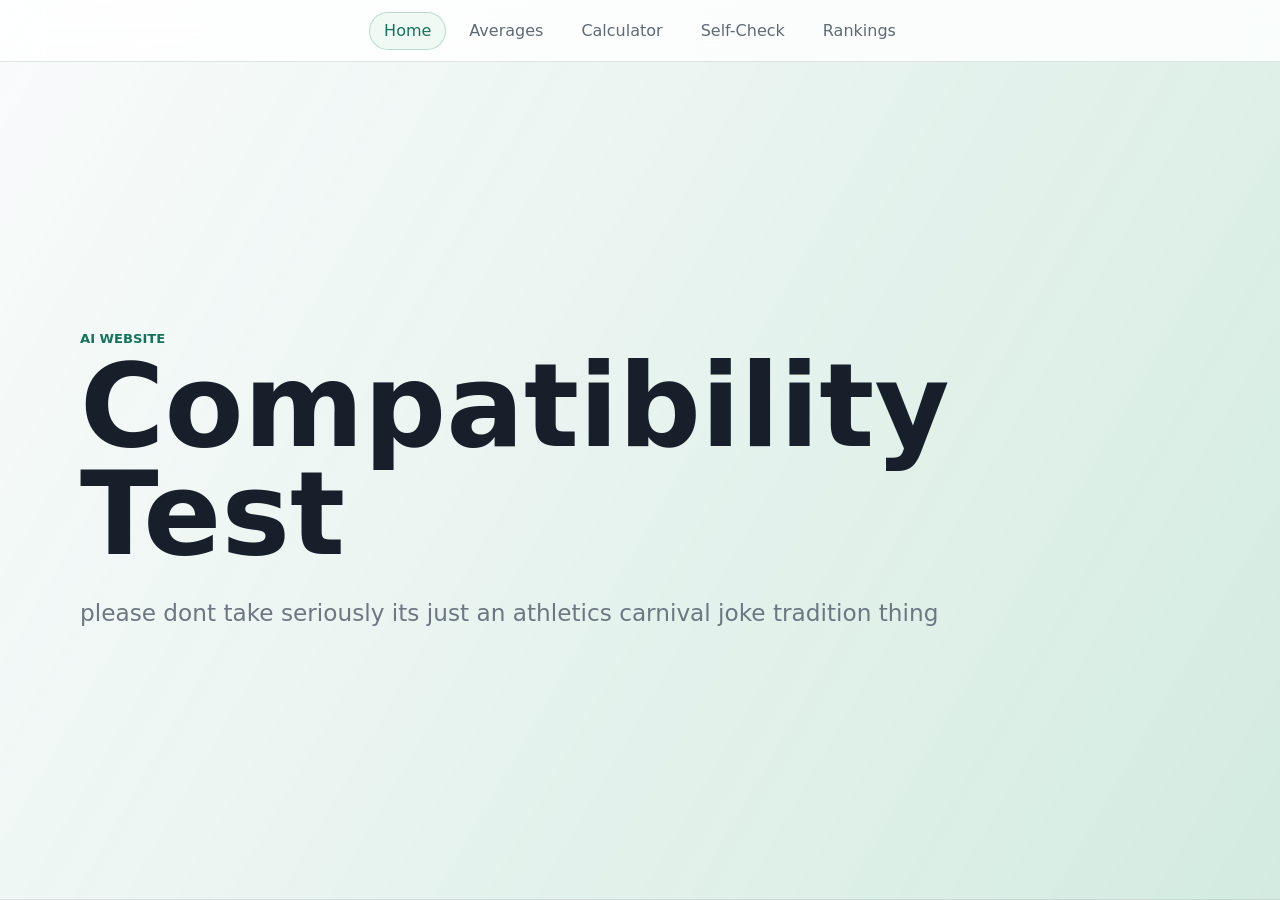
<file: index.html>
<!doctype html>
<html lang="en">
  <head>
    <meta charset="utf-8" />
    <meta name="viewport" content="width=device-width, initial-scale=1" />
    <title>Compatibility Test</title>
    <link rel="stylesheet" href="styles.css?v=26" />
  </head>
  <body>
    <nav class="top-bar" aria-label="site sections">
      <div class="nav-links">
        <button type="button" class="active" data-page-link="home">Home</button>
        <button type="button" data-page-link="averages">Averages</button>
        <button type="button" data-page-link="calculator">Calculator</button>
        <button type="button" data-page-link="selfCheck">Self-Check</button>
        <button type="button" data-page-link="rankings">Rankings</button>
      </div>
    </nav>

    <main>
      <section id="home" class="page page-home active" aria-labelledby="page-title">
        <div class="hero-inner">
          <p class="eyebrow">AI website</p>
          <h1 id="page-title">Compatibility Test</h1>
          <p class="hero-copy">please dont take seriously its just an athletics carnival joke tradition thing</p>
        </div>
      </section>

      <section id="calculator" class="page app-shell" aria-labelledby="calculator-title">
        <section class="calculator-panel">
          <div class="title-row">
            <div>
              <p class="eyebrow">Pair calculator</p>
              <h2 id="calculator-title">Check Two People</h2>
            </div>
            <div class="score-card" aria-live="polite">
              <span>Final score</span>
              <strong id="finalScore">0.00</strong>
            </div>
          </div>

          <div class="controls" aria-label="choose two people">
            <label>
              <span>Person A</span>
              <select id="personA"></select>
            </label>
            <button id="swapButton" type="button" aria-label="swap people" title="Swap people">⇄</button>
            <label>
              <span>Person B</span>
              <select id="personB"></select>
            </label>
          </div>

          <div class="direction-grid">
            <article>
              <span>Person B to Person A</span>
              <strong id="bToA">0.00</strong>
              <p>Person B's preferences checked against Person A's answers.</p>
            </article>
            <article>
              <span>Person A to Person B</span>
              <strong id="aToB">0.00</strong>
              <p>Person A's preferences checked against Person B's answers.</p>
            </article>
          </div>

          <div class="table-wrap">
            <table>
              <thead>
                <tr>
                  <th>Question</th>
                  <th>B wants</th>
                  <th>A's answer</th>
                  <th>B-to-A</th>
                  <th>A wants</th>
                  <th>B's answer</th>
                  <th>A-to-B</th>
                </tr>
              </thead>
              <tbody id="breakdownRows"></tbody>
            </table>
          </div>
        </section>
      </section>

      <section id="averages" class="page app-shell" aria-labelledby="averages-title">
        <header class="page-heading">
          <p class="eyebrow">rankings</p>
          <h2 id="averages-title">Averages</h2>
        </header>
        <section class="rankings-board" aria-label="average rankings">
          <article class="match-list-panel">
            <h3>Top Match Averages</h3>
            <ol id="averageTopMatches"></ol>
          </article>
          <article class="match-list-panel">
            <h3>Least Match Averages</h3>
            <ol id="averageLeastMatches"></ol>
          </article>
          <article class="match-list-panel">
            <h3>Top One-Way Averages</h3>
            <ol id="averageTopSingles"></ol>
          </article>
          <article class="match-list-panel">
            <h3>Least One-Way Averages</h3>
            <ol id="averageLeastSingles"></ol>
          </article>
        </section>
      </section>

      <section id="selfCheck" class="page app-shell" aria-labelledby="self-check-title">
        <header class="page-heading">
          <p class="eyebrow">self-check</p>
          <h2 id="self-check-title">Self-Check</h2>
        </header>
        <section class="selector-panel">
          <label>
            <span>Person</span>
            <select id="selfPerson"></select>
          </label>
        </section>
        <section class="rankings-board" aria-label="self-check rankings">
          <article class="match-list-panel">
            <h3>Top Matches Against Girls</h3>
            <ol id="selfGirlMatches"></ol>
          </article>
          <article class="match-list-panel">
            <h3>Top Matches Against Boys</h3>
            <ol id="selfBoyMatches"></ol>
          </article>
          <article class="match-list-panel">
            <h3>Top One-Way Against Girls</h3>
            <ol id="selfGirlSingles"></ol>
          </article>
          <article class="match-list-panel">
            <h3>Top One-Way Against Boys</h3>
            <ol id="selfBoySingles"></ol>
          </article>
        </section>
      </section>

      <section id="rankings" class="page app-shell" aria-labelledby="rankings-title">
        <header class="page-heading">
          <p class="eyebrow">rankings</p>
          <h2 id="rankings-title">Matches</h2>
        </header>
        <section class="selector-panel">
          <label>
            <span>Match Type</span>
            <select id="rankingType">
              <option value="boyGirl">Boy-Girl</option>
              <option value="boyBoy">Boy-Boy</option>
              <option value="girlGirl">Girl-Girl</option>
            </select>
          </label>
        </section>
        <section class="rankings-board" aria-label="boy-girl match rankings">
          <article class="match-list-panel">
            <h3>Top Matches</h3>
            <ol id="rankingTopMatches"></ol>
          </article>
          <article class="match-list-panel">
            <h3>Least Compatible Matches</h3>
            <ol id="rankingLeastMatches"></ol>
          </article>
          <article class="match-list-panel">
            <h3>Top One-Way Matches</h3>
            <ol id="rankingTopSingles"></ol>
          </article>
          <article class="match-list-panel">
            <h3>Least One-Way Matches</h3>
            <ol id="rankingLeastSingles"></ol>
          </article>
        </section>
      </section>
    </main>

    <script src="app.js?v=26"></script>
  </body>
</html>
</file>
<file: styles.css>
:root {
  color-scheme: light;
  --ink: #17202a;
  --muted: #5e6a75;
  --line: #d9e0e6;
  --panel: #ffffff;
  --wash: #f4f7f9;
  --mint: #cfeadd;
  --green: #14735c;
  --shadow: 0 18px 50px rgba(23, 32, 42, 0.08);
  --shadow-lift: 0 24px 70px rgba(23, 32, 42, 0.13);
}

* {
  box-sizing: border-box;
}

body {
  margin: 0;
  min-height: 100vh;
  font-family:
    Geagu, Inter, ui-sans-serif, system-ui, -apple-system, BlinkMacSystemFont, "Segoe UI",
    sans-serif;
  color: var(--ink);
  background:
    linear-gradient(120deg, rgba(207, 234, 221, 0.78), rgba(244, 247, 249, 0.94)),
    #edf2f5;
  animation: pageGlow 12s ease-in-out infinite alternate;
}

button,
select {
  font: inherit;
}

.top-bar {
  position: fixed;
  z-index: 20;
  top: 0;
  left: 0;
  right: 0;
  min-height: 62px;
  display: flex;
  align-items: center;
  justify-content: center;
  gap: 16px;
  padding: 10px 18px;
  border-bottom: 1px solid rgba(23, 32, 42, 0.12);
  background: rgba(255, 255, 255, 0.82);
  backdrop-filter: blur(18px);
  animation: navDrop 520ms cubic-bezier(0.2, 0.8, 0.2, 1) both;
}

.nav-links {
  display: flex;
  gap: 8px;
  overflow-x: auto;
  scrollbar-width: none;
}

.nav-links::-webkit-scrollbar {
  display: none;
}

.nav-links button {
  min-height: 38px;
  white-space: nowrap;
  border: 1px solid transparent;
  border-radius: 999px;
  background: transparent;
  color: var(--muted);
  padding: 0 14px;
  cursor: pointer;
  transition:
    background 180ms ease,
    border-color 180ms ease,
    color 180ms ease,
    transform 180ms ease;
}

.nav-links button:hover {
  transform: translateY(-1px);
}

.nav-links button:hover,
.nav-links button.active {
  border-color: rgba(20, 115, 92, 0.24);
  background: #effaf4;
  color: var(--green);
}

.page {
  display: none;
}

.page.active {
  display: block;
  animation: pageIn 340ms cubic-bezier(0.2, 0.8, 0.2, 1) both;
}

.page-home {
  min-height: 100svh;
  display: none;
  place-items: center;
  padding: 92px 24px 32px;
  border-bottom: 1px solid rgba(23, 32, 42, 0.12);
  background:
    linear-gradient(120deg, rgba(255, 255, 255, 0.72), rgba(207, 234, 221, 0.86)),
    #edf2f5;
}

.page-home.active {
  display: grid;
}

.hero-inner {
  width: min(1120px, 100%);
  animation: heroIn 700ms cubic-bezier(0.2, 0.8, 0.2, 1) both;
}

.app-shell {
  width: min(1440px, calc(100% - 32px));
  margin: 0 auto;
  padding: 92px 0 28px;
}

.page:not(.active) {
  display: none;
}

.page.app-shell.active {
  display: grid;
  gap: 18px;
}

.calculator-panel,
.selector-panel,
.rankings-board article {
  background: var(--panel);
  border: 1px solid rgba(23, 32, 42, 0.12);
  box-shadow: var(--shadow);
  transition:
    box-shadow 220ms ease,
    transform 220ms ease,
    border-color 220ms ease;
}

.calculator-panel:hover,
.selector-panel:hover,
.rankings-board article:hover {
  border-color: rgba(20, 115, 92, 0.2);
  box-shadow: var(--shadow-lift);
  transform: translateY(-2px);
}

.calculator-panel {
  width: min(1360px, 100%);
  margin: 0 auto;
  padding: 22px;
}

.selector-panel {
  width: min(420px, 100%);
  padding: 10px;
  display: grid;
  grid-template-columns: 1fr;
}

.selector-panel select {
  min-height: 38px;
}

.rankings-board {
  display: grid;
  grid-template-columns: repeat(4, minmax(0, 1fr));
  gap: 10px;
  align-items: start;
}

.title-row {
  display: flex;
  justify-content: space-between;
  gap: 16px;
  align-items: start;
  border-bottom: 1px solid var(--line);
  padding-bottom: 18px;
}

h1,
h2,
h3,
p {
  margin-top: 0;
}

.eyebrow {
  margin: 0 0 6px;
  color: var(--green);
  font-size: 0.82rem;
  font-weight: 900;
  letter-spacing: 0;
  text-transform: uppercase;
}

h1 {
  margin-bottom: 0;
  font-size: clamp(3rem, 9vw, 8rem);
  line-height: 0.94;
  letter-spacing: 0;
}

.hero-copy {
  margin: 28px 0 0;
  color: #6c7782;
  font-size: clamp(1rem, 2.2vw, 1.45rem);
  line-height: 1.35;
  text-transform: lowercase;
}

h2 {
  margin-bottom: 0;
  font-size: clamp(2rem, 4vw, 4rem);
  line-height: 1;
}

h3 {
  margin-bottom: 8px;
  font-size: 0.98rem;
}

.page-heading {
  width: min(1360px, 100%);
  margin: 0 auto 18px;
}

.score-card {
  min-width: 138px;
  padding: 14px;
  border: 1px solid rgba(20, 115, 92, 0.25);
  background: #effaf4;
  text-align: right;
  animation: scorePop 520ms cubic-bezier(0.2, 0.8, 0.2, 1) both;
}

.score-card span,
.direction-grid span,
label span {
  display: block;
  color: var(--muted);
  font-size: 0.78rem;
  font-weight: 800;
  text-transform: uppercase;
}

.score-card strong {
  display: block;
  margin-top: 4px;
  color: var(--green);
  font-size: 2rem;
}

.controls {
  display: grid;
  grid-template-columns: 1fr 44px 1fr;
  gap: 10px;
  margin: 18px 0;
  align-items: end;
}

label {
  display: grid;
  gap: 6px;
}

select {
  width: 100%;
  min-height: 44px;
  border: 1px solid var(--line);
  border-radius: 6px;
  background: white;
  color: var(--ink);
  padding: 0 10px;
  transition:
    border-color 180ms ease,
    box-shadow 180ms ease,
    transform 180ms ease;
}

select:focus {
  outline: none;
  border-color: rgba(20, 115, 92, 0.55);
  box-shadow: 0 0 0 4px rgba(20, 115, 92, 0.12);
  transform: translateY(-1px);
}

#swapButton {
  width: 44px;
  height: 44px;
  border: 1px solid var(--line);
  border-radius: 6px;
  background: var(--wash);
  color: var(--ink);
  cursor: pointer;
  transition:
    background 180ms ease,
    transform 180ms ease,
    box-shadow 180ms ease;
}

#swapButton:hover {
  background: var(--mint);
  box-shadow: 0 8px 22px rgba(23, 32, 42, 0.1);
  transform: translateY(-1px) rotate(8deg);
}

.direction-grid {
  display: grid;
  grid-template-columns: repeat(2, minmax(0, 1fr));
  gap: 10px;
  margin-bottom: 18px;
}

.direction-grid article {
  border: 1px solid var(--line);
  background: var(--wash);
  padding: 14px;
}

.direction-grid strong {
  display: block;
  margin: 4px 0;
  font-size: 1.6rem;
}

.direction-grid p {
  margin: 0;
  color: var(--muted);
  font-size: 0.92rem;
}

.table-wrap {
  overflow-x: auto;
  border: 1px solid var(--line);
}

table {
  width: 100%;
  min-width: 760px;
  border-collapse: collapse;
  font-size: 0.9rem;
}

th,
td {
  padding: 10px;
  border-bottom: 1px solid var(--line);
  text-align: left;
  vertical-align: top;
}

th {
  background: #24313c;
  color: white;
  font-size: 0.75rem;
  text-transform: uppercase;
}

td.points {
  font-weight: 800;
}

tr.match {
  background: rgba(207, 234, 221, 0.36);
}

.match-list-panel {
  border: 1px solid var(--line);
  background: var(--wash);
  min-width: 0;
  padding: 8px 10px;
}

#averages .match-list-panel {
  max-height: none;
  overflow: visible;
}

#selfCheck .match-list-panel {
  max-height: none;
  overflow: visible;
}

.match-list-panel h3 {
  margin: -8px -10px 6px;
  padding: 8px 10px 7px;
  border-bottom: 1px solid rgba(23, 32, 42, 0.08);
}

ol {
  margin: 0;
  padding-left: 18px;
}

li {
  margin: 5px 0;
  padding-bottom: 5px;
  border-bottom: 1px solid rgba(23, 32, 42, 0.1);
  color: var(--muted);
  font-size: 0.94rem;
  line-height: 1.18;
  animation: listIn 360ms cubic-bezier(0.2, 0.8, 0.2, 1) both;
  animation-delay: calc(min(var(--i, 0), 22) * 18ms);
  transition:
    color 180ms ease,
    transform 180ms ease;
}

li:hover {
  color: var(--ink);
  transform: translateX(3px);
}

li:last-child {
  border-bottom: 0;
  padding-bottom: 0;
}

.match-list-panel strong {
  color: var(--ink);
}

.match-score {
  display: block;
  margin-top: 0;
  color: var(--green);
  font-size: 0.96rem;
  font-weight: 800;
}

@keyframes navDrop {
  from {
    opacity: 0;
    transform: translateY(-14px);
  }
  to {
    opacity: 1;
    transform: translateY(0);
  }
}

@keyframes heroIn {
  from {
    opacity: 0;
    transform: translateY(22px) scale(0.985);
  }
  to {
    opacity: 1;
    transform: translateY(0) scale(1);
  }
}

@keyframes pageIn {
  from {
    opacity: 0;
    transform: translateY(14px);
  }
  to {
    opacity: 1;
    transform: translateY(0);
  }
}

@keyframes listIn {
  from {
    opacity: 0;
    transform: translateY(8px);
  }
  to {
    opacity: 1;
    transform: translateY(0);
  }
}

@keyframes scorePop {
  from {
    opacity: 0;
    transform: scale(0.96);
  }
  to {
    opacity: 1;
    transform: scale(1);
  }
}

@keyframes pageGlow {
  from {
    background-position: 0% 50%;
  }
  to {
    background-position: 100% 50%;
  }
}

@media (max-width: 1120px) {
  .rankings-board {
    grid-template-columns: repeat(2, minmax(0, 1fr));
  }
}

@media (prefers-reduced-motion: reduce) {
  *,
  *::before,
  *::after {
    animation-duration: 1ms !important;
    animation-iteration-count: 1 !important;
    scroll-behavior: auto !important;
    transition-duration: 1ms !important;
  }
}

@media (max-width: 720px) {
  .top-bar {
    align-items: center;
    padding: 10px;
  }

  .nav-links {
    width: 100%;
  }

  .nav-links button {
    min-height: 36px;
    padding: 0 12px;
  }

  .page-home {
    padding: 118px 16px 24px;
  }

  .app-shell {
    width: min(100% - 20px, 720px);
    padding-top: 118px;
  }

  h1 {
    font-size: clamp(2.8rem, 18vw, 5.8rem);
  }

  h2 {
    font-size: clamp(1.9rem, 10vw, 3.2rem);
  }

  .calculator-panel {
    padding: 16px;
  }

  .selector-panel {
    width: 100%;
  }

  .rankings-board,
  .title-row,
  .controls,
  .direction-grid {
    grid-template-columns: 1fr;
  }

  .title-row {
    display: grid;
  }

  .score-card {
    text-align: left;
  }

  #swapButton {
    width: 100%;
  }
}
</file>
